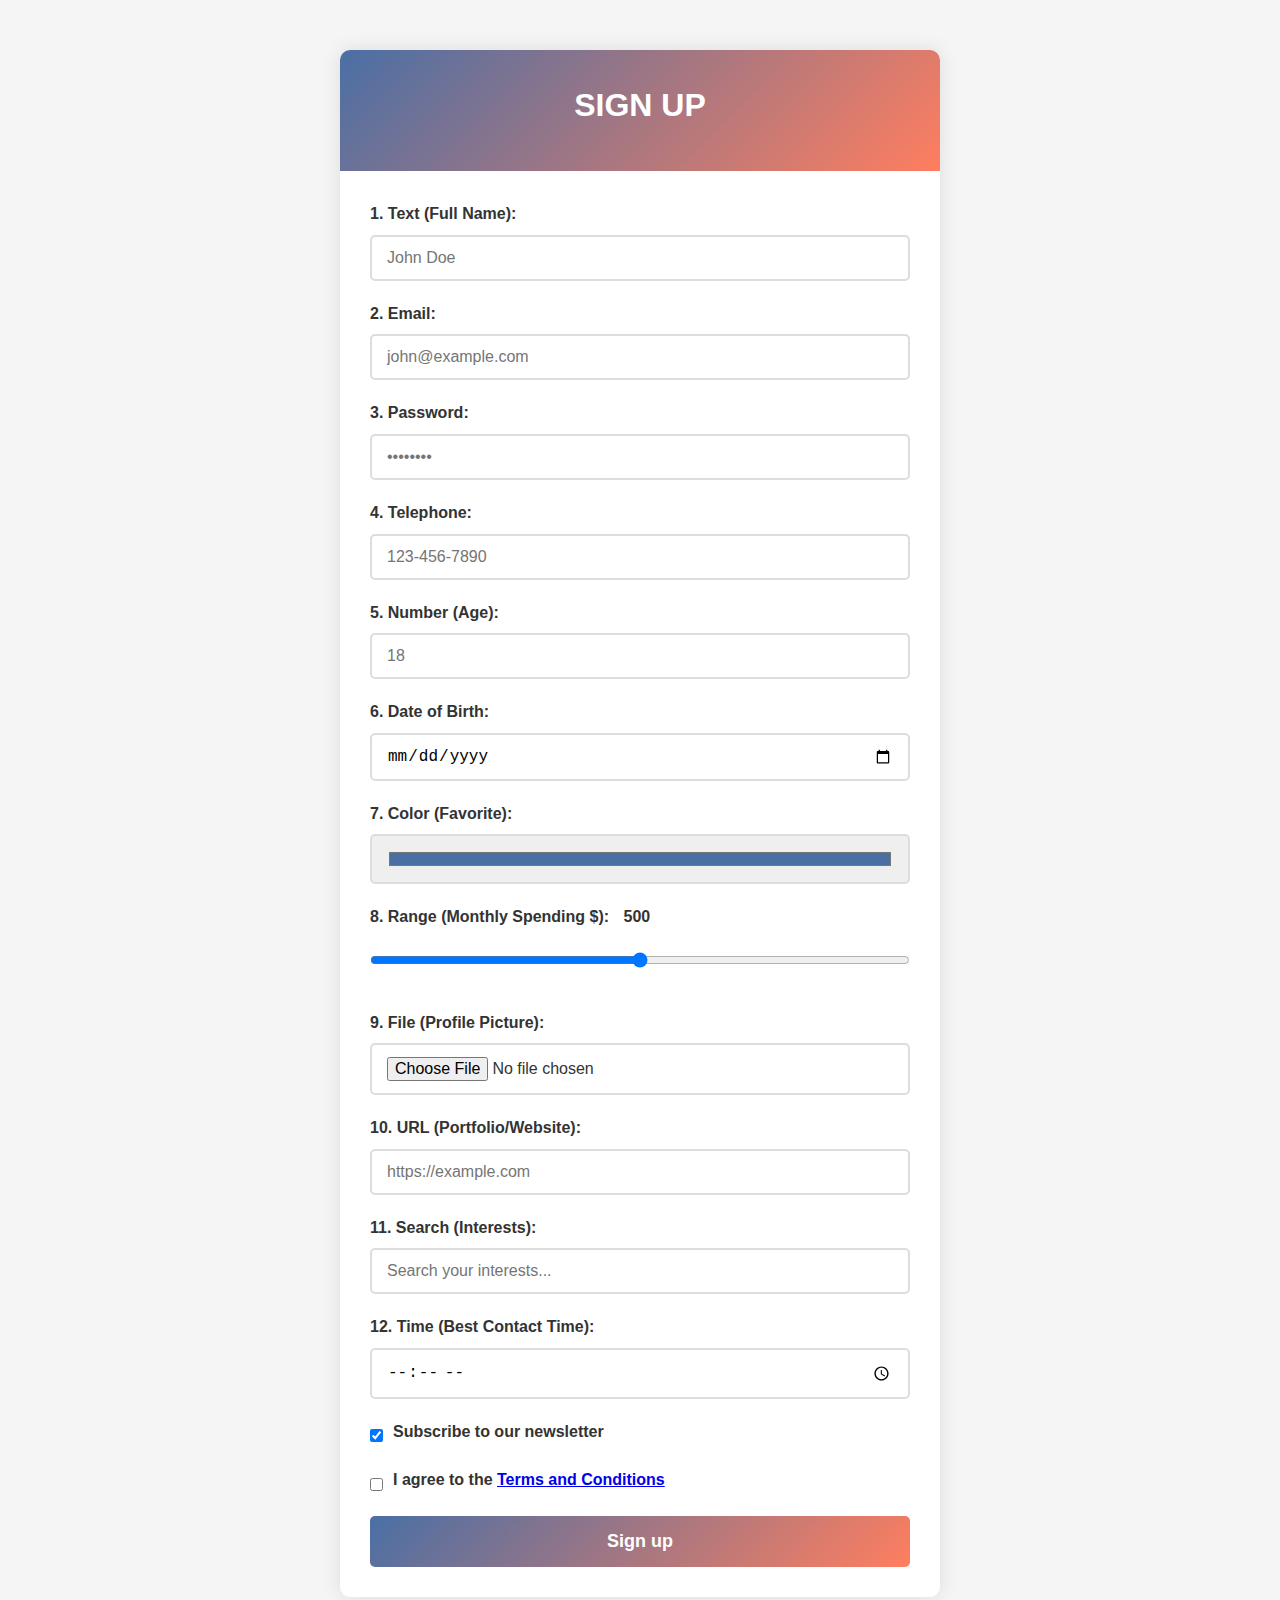
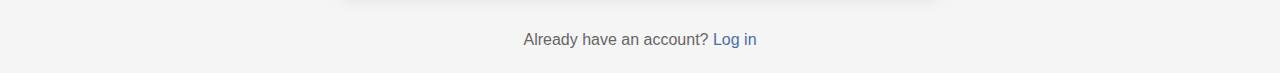
<file: Anime-Designs-Printing-main/sign.html>
<!DOCTYPE html>
<html lang="en">
<head>
    <meta charset="UTF-8">
    <meta name="viewport" content="width=device-width, initial-scale=1.0">
    <title>T-Shirt Ecommerce - Sign Up</title>
    <style>
        /* CSS Styles */
        :root {
            --primary-color: #4a6fa5;
            --secondary-color: #ff7e5f;
            --light-gray: #f5f5f5;
            --dark-gray: #333;
            --error-color: #e74c3c;
            --success-color: #2ecc71;
        }
        
        * {
            box-sizing: border-box;
            margin: 0;
            padding: 0;
        }
        
        body {
            font-family: 'Segoe UI', Tahoma, Geneva, Verdana, sans-serif;
            line-height: 1.6;
            background-color: var(--light-gray);
            color: var(--dark-gray);
            padding: 20px;
        }
        
        .container {
            max-width: 600px;
            margin: 30px auto;
            background: white;
            border-radius: 10px;
            box-shadow: 0 0 20px rgba(0, 0, 0, 0.1);
            overflow: hidden;
        }
        
        header {
            background: linear-gradient(135deg, var(--primary-color), var(--secondary-color));
            color: white;
            padding: 30px 20px;
            text-align: center;
        }
        
        h1 {
            font-size: 2rem;
            margin-bottom: 10px;
        }
        
        .form-container {
            padding: 30px;
        }
        
        .form-group {
            margin-bottom: 20px;
            position: relative;
        }
        
        label {
            display: block;
            margin-bottom: 8px;
            font-weight: 600;
            color: var(--dark-gray);
        }
        
        input:not([type="checkbox"]):not([type="radio"]),
        select,
        textarea {
            width: 100%;
            padding: 12px 15px;
            border: 2px solid #ddd;
            border-radius: 5px;
            font-size: 16px;
            transition: border-color 0.3s;
        }
        
        input:focus,
        select:focus,
        textarea:focus {
            border-color: var(--primary-color);
            outline: none;
        }
        
        input[type="color"] {
            height: 50px;
            padding: 5px;
            cursor: pointer;
        }
        
        input[type="range"] {
            padding: 0;
        }
        
        .range-value {
            display: inline-block;
            margin-left: 10px;
            font-weight: bold;
        }
        
        .checkbox-group {
            display: flex;
            align-items: center;
            margin: 15px 0;
        }
        
        .checkbox-group input {
            width: auto;
            margin-right: 10px;
        }
        
        button {
            background: linear-gradient(135deg, var(--primary-color), var(--secondary-color));
            color: white;
            border: none;
            padding: 15px;
            font-size: 18px;
            font-weight: bold;
            border-radius: 5px;
            cursor: pointer;
            width: 100%;
            transition: opacity 0.3s;
        }
        
        button:hover {
            opacity: 0.9;
        }
        
        .error-message {
            color: var(--error-color);
            font-size: 14px;
            margin-top: 5px;
            display: none;
        }
        
        .input-error {
            border-color: var(--error-color) !important;
        }
        
        .input-success {
            border-color: var(--success-color) !important;
        }
        
        footer {
            text-align: center;
            margin-top: 20px;
            color: #666;
        }
        
        footer a {
            color: var(--primary-color);
            text-decoration: none;
        }
    </style>
</head>
<body>
    <div class="container">
        <header>
            <h1>SIGN UP</h1>
            
        </header>
        
        <div class="form-container">
            <form id="signupForm">
                <!-- 12 Different Input Types -->
                <div class="form-group">
                    <label for="name">1. Text (Full Name):</label>
                    <input type="text" id="name" name="name" placeholder="John Doe">
                    <div class="error-message" id="name-error">Please enter your full name</div>
                </div>
                
                <div class="form-group">
                    <label for="email">2. Email:</label>
                    <input type="email" id="email" name="email" placeholder="john@example.com">
                    <div class="error-message" id="email-error">Please enter a valid email</div>
                </div>
                
                <div class="form-group">
                    <label for="password">3. Password:</label>
                    <input type="password" id="password" name="password" placeholder="••••••••">
                    <div class="error-message" id="password-error">Password must be at least 8 characters</div>
                </div>
                
                <div class="form-group">
                    <label for="phone">4. Telephone:</label>
                    <input type="tel" id="phone" name="phone" placeholder="123-456-7890">
                    <div class="error-message" id="phone-error">Please enter a valid phone number</div>
                </div>
                
                <div class="form-group">
                    <label for="age">5. Number (Age):</label>
                    <input type="number" id="age" name="age" min="13" max="120" placeholder="18">
                    <div class="error-message" id="age-error">You must be 13+ to register</div>
                </div>
                
                <div class="form-group">
                    <label for="dob">6. Date of Birth:</label>
                    <input type="date" id="dob" name="dob">
                    <div class="error-message" id="dob-error">Please select your birth date</div>
                </div>
                
                <div class="form-group">
                    <label for="fav_color">7. Color (Favorite):</label>
                    <input type="color" id="fav_color" name="fav_color" value="#4a6fa5">
                </div>
                
                <div class="form-group">
                    <label for="spending">8. Range (Monthly Spending $): <span class="range-value" id="spendingValue">500</span></label>
                    <input type="range" id="spending" name="spending" min="0" max="1000" value="500" step="50">
                </div>
                
                <div class="form-group">
                    <label for="avatar">9. File (Profile Picture):</label>
                    <input type="file" id="avatar" name="avatar" accept="image/*">
                </div>
                
                <div class="form-group">
                    <label for="website">10. URL (Portfolio/Website):</label>
                    <input type="url" id="website" name="website" placeholder="https://example.com">
                    <div class="error-message" id="website-error">Please enter a valid URL</div>
                </div>
                
                <div class="form-group">
                    <label for="search">11. Search (Interests):</label>
                    <input type="search" id="search" name="search" placeholder="Search your interests...">
                </div>
                
                <div class="form-group">
                    <label for="contact_time">12. Time (Best Contact Time):</label>
                    <input type="time" id="contact_time" name="contact_time">
                </div>
                
                <div class="checkbox-group">
                    <input type="checkbox" id="newsletter" name="newsletter" checked>
                    <label for="newsletter">Subscribe to our newsletter</label>
                </div>
                
                <div class="checkbox-group">
                    <input type="checkbox" id="terms" name="terms" required>
                    <label for="terms">I agree to the <a href="#">Terms and Conditions</a></label>
                    <div class="error-message" id="terms-error">You must accept the terms</div>
                </div>
                
                <button type="submit">Sign up</button>
            </form>
        </div>
    </div>
    
    <footer>
        <p>Already have an account? <a href="#">Log in</a></p>
    </footer>

    <script>
        // JavaScript for form validation and interaction
        document.addEventListener('DOMContentLoaded', function() {
            const form = document.getElementById('signupForm');
            const spendingInput = document.getElementById('spending');
            const spendingValue = document.getElementById('spendingValue');
            
            // Update range value display
            spendingInput.addEventListener('input', function() {
                spendingValue.textContent = this.value;
            });
            
            // Form validation
            form.addEventListener('submit', function(e) {
                e.preventDefault();
                let isValid = true;
                
                // Validate name
                const name = document.getElementById('name');
                if (name.value.trim() === '') {
                    showError(name, 'name-error', 'Please enter your full name');
                    isValid = false;
                } else {
                    showSuccess(name);
                }
                
                // Validate email
                const email = document.getElementById('email');
                const emailRegex = /^[^\s@]+@[^\s@]+\.[^\s@]+$/;
                if (!emailRegex.test(email.value)) {
                    showError(email, 'email-error', 'Please enter a valid email');
                    isValid = false;
                } else {
                    showSuccess(email);
                }
                
                // Validate password
                const password = document.getElementById('password');
                if (password.value.length < 8) {
                    showError(password, 'password-error', 'Password must be at least 8 characters');
                    isValid = false;
                } else {
                    showSuccess(password);
                }
                
                // Validate phone (simple validation)
                const phone = document.getElementById('phone');
                if (phone.value.trim() === '' || phone.value.replace(/\D/g, '').length < 10) {
                    showError(phone, 'phone-error', 'Please enter a valid phone number');
                    isValid = false;
                } else {
                    showSuccess(phone);
                }
                
                // Validate age
                const age = document.getElementById('age');
                if (age.value < 13 || age.value > 120) {
                    showError(age, 'age-error', 'You must be 13+ to register');
                    isValid = false;
                } else {
                    showSuccess(age);
                }
                
                // Validate terms checkbox
                const terms = document.getElementById('terms');
                if (!terms.checked) {
                    document.getElementById('terms-error').style.display = 'block';
                    isValid = false;
                } else {
                    document.getElementById('terms-error').style.display = 'none';
                }
                
                // If form is valid, submit it (in a real app, you would send to server)
                if (isValid) {
                    alert('Form submitted successfully!');
                    // form.submit(); // Uncomment to actually submit the form
                }
            });
            
            // Helper functions
            function showError(input, errorId, message) {
                input.classList.add('input-error');
                input.classList.remove('input-success');
                const errorElement = document.getElementById(errorId);
                errorElement.textContent = message;
                errorElement.style.display = 'block';
            }
            
            function showSuccess(input) {
                input.classList.remove('input-error');
                input.classList.add('input-success');
                const errorId = input.id + '-error';
                document.getElementById(errorId).style.display = 'none';
            }
            
            // Add real-time validation for some fields
            document.getElementById('name').addEventListener('input', function() {
                if (this.value.trim() !== '') {
                    showSuccess(this);
                }
            });
            
            document.getElementById('email').addEventListener('input', function() {
                const emailRegex = /^[^\s@]+@[^\s@]+\.[^\s@]+$/;
                if (emailRegex.test(this.value)) {
                    showSuccess(this);
                }
            });
            
            document.getElementById('password').addEventListener('input', function() {
                if (this.value.length >= 8) {
                    showSuccess(this);
                }
            });
        });
    </script>
</body>
</html>
</file>
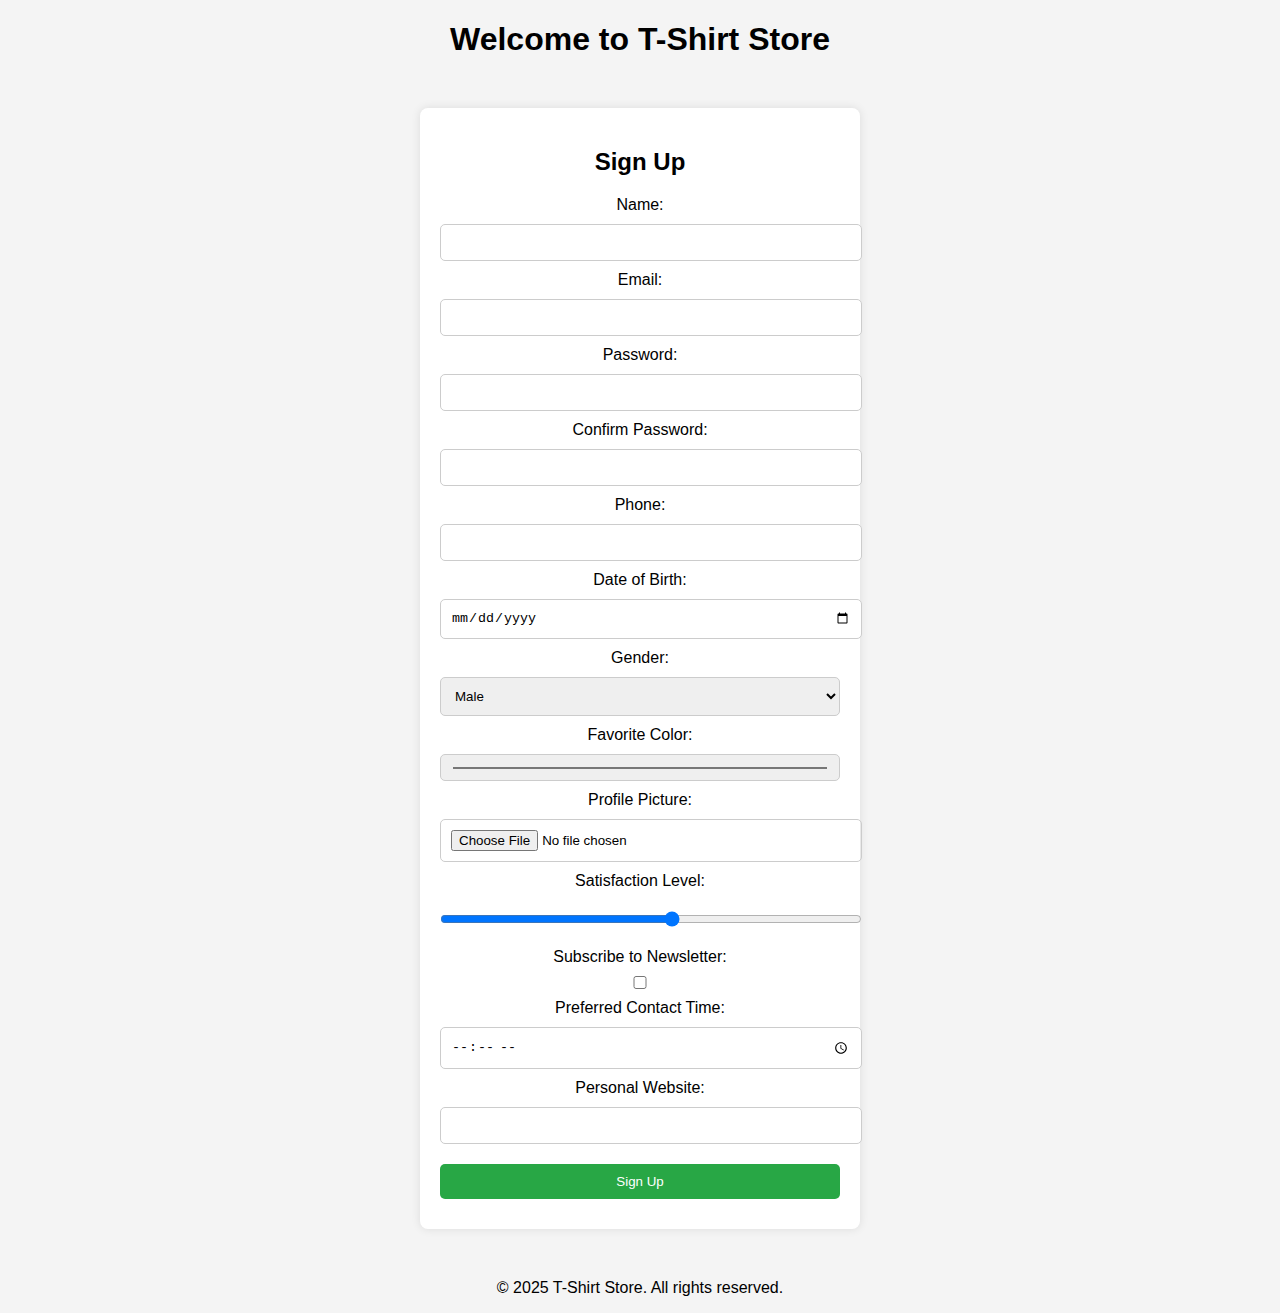
<file: Anime-Designs-Printing-main/signchat.html>
<!DOCTYPE html>
<html lang="en">
<head>
    <meta charset="UTF-8">
    <meta name="viewport" content="width=device-width, initial-scale=1.0">
    <title>Sign Up - T-Shirt Store</title>
    <style>
        body { font-family: Arial, sans-serif; background-color: #f4f4f4; text-align: center; }
        .container { max-width: 400px; margin: 50px auto; padding: 20px; background: white; border-radius: 8px; box-shadow: 0px 0px 10px rgba(0, 0, 0, 0.1); }
        input, button, select { width: 100%; padding: 10px; margin: 10px 0; border: 1px solid #ccc; border-radius: 5px; }
        button { background-color: #28a745; color: white; border: none; cursor: pointer; }
        button:hover { background-color: #218838; }
        .error { color: red; font-size: 12px; display: none; }
    </style>
</head>
<body>
    <header>
        <h1>Welcome to T-Shirt Store</h1>
    </header>
    <section class="container">
        <h2>Sign Up</h2>
        <form id="signupForm" action="#" method="post">
            <label for="name">Name:</label>
            <input type="text" id="name" name="name" required>
            <span class="error" id="nameError">Name is required</span>
            
            <label for="email">Email:</label>
            <input type="email" id="email" name="email" required>
            <span class="error" id="emailError">Valid email is required</span>
            
            <label for="password">Password:</label>
            <input type="password" id="password" name="password" required>
            
            <label for="confirm-password">Confirm Password:</label>
            <input type="password" id="confirm-password" name="confirm-password" required>
            <span class="error" id="passwordError">Passwords do not match</span>
            
            <label for="phone">Phone:</label>
            <input type="tel" id="phone" name="phone" required>
            
            <label for="dob">Date of Birth:</label>
            <input type="date" id="dob" name="dob" required>
            
            <label for="gender">Gender:</label>
            <select id="gender" name="gender" required>
                <option value="male">Male</option>
                <option value="female">Female</option>
                <option value="other">Other</option>
            </select>
            
            <label for="color">Favorite Color:</label>
            <input type="color" id="color" name="color">
            
            <label for="profile-pic">Profile Picture:</label>
            <input type="file" id="profile-pic" name="profile-pic">
            
            <label for="range">Satisfaction Level:</label>
            <input type="range" id="range" name="range" min="1" max="10">
            
            <label for="newsletter">Subscribe to Newsletter:</label>
            <input type="checkbox" id="newsletter" name="newsletter">
            
            <label for="time">Preferred Contact Time:</label>
            <input type="time" id="time" name="time">
            
            <label for="website">Personal Website:</label>
            <input type="url" id="website" name="website">
            
            <button type="submit">Sign Up</button>
        </form>
    </section>
    <footer>
        <p>&copy; 2025 T-Shirt Store. All rights reserved.</p>
    </footer>

    <script>
        document.getElementById("signupForm").addEventListener("submit", function(event) {
            let valid = true;
            let name = document.getElementById("name").value;
            let email = document.getElementById("email").value;
            let password = document.getElementById("password").value;
            let confirmPassword = document.getElementById("confirm-password").value;
            
            if (name.trim() === "") {
                document.getElementById("nameError").style.display = "block";
                valid = false;
            } else {
                document.getElementById("nameError").style.display = "none";
            }
            
            if (!email.includes("@")) {
                document.getElementById("emailError").style.display = "block";
                valid = false;
            } else {
                document.getElementById("emailError").style.display = "none";
            }
            
            if (password !== confirmPassword) {
                document.getElementById("passwordError").style.display = "block";
                valid = false;
            } else {
                document.getElementById("passwordError").style.display = "none";
            }
            
            if (!valid) {
                event.preventDefault();
            }
        });
    </script>
</body>
</html>
</file>
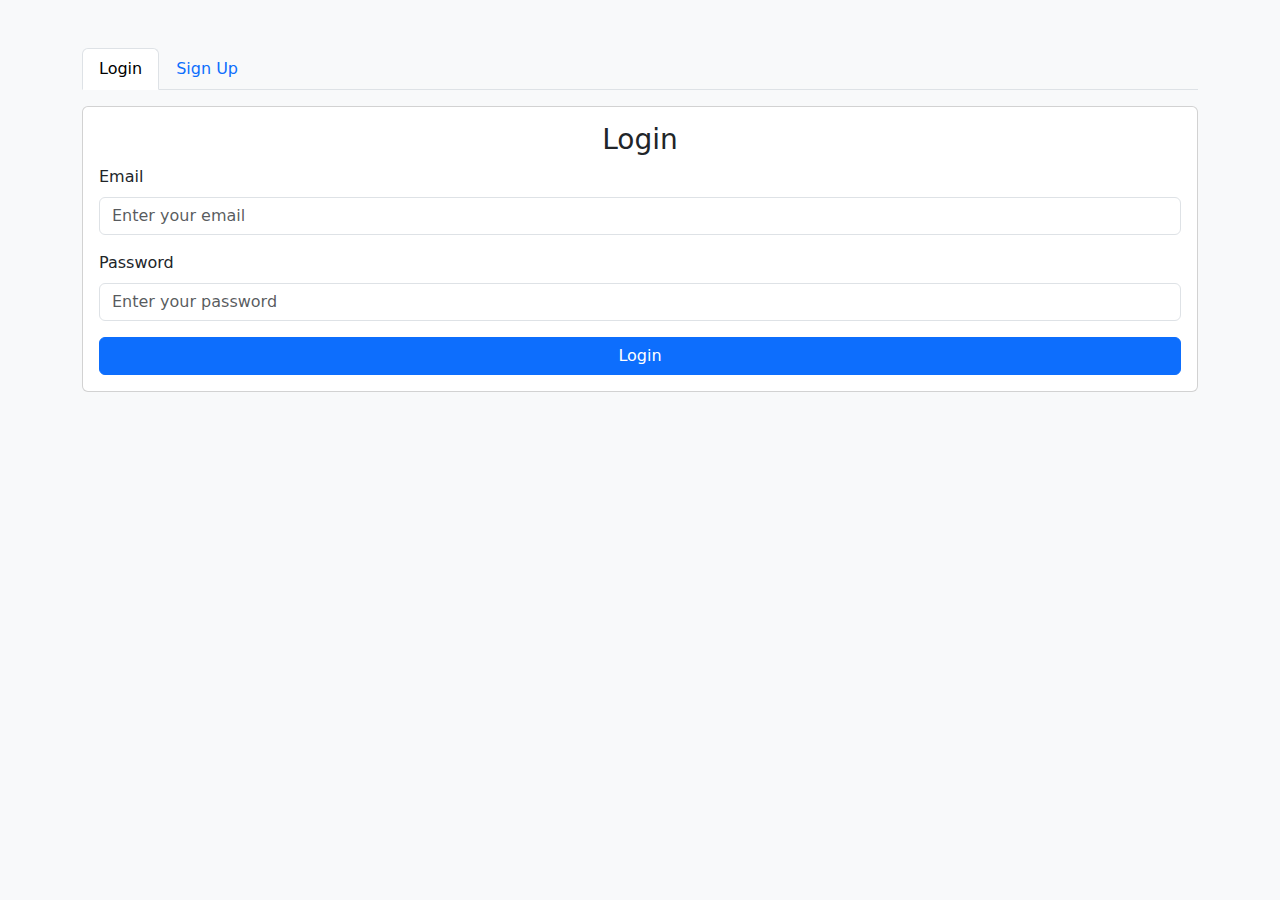
<file: t-shirt-ecommerce-main/login.html>
<!DOCTYPE html>
<html lang="en">
<head>
    <meta charset="UTF-8">
    <meta name="viewport" content="width=device-width, initial-scale=1.0">
    <title>T-Shirt E-Commerce - Login & Signup</title>
    <link href="https://cdn.jsdelivr.net/npm/bootstrap@5.3.0/dist/css/bootstrap.min.css" rel="stylesheet">
</head>
<body class="bg-light">

    <div class="container mt-5">
        <ul class="nav nav-tabs">
            <li class="nav-item">
                <a class="nav-link active" id="login-tab" data-bs-toggle="tab" href="#login">Login</a>
            </li>
            <li class="nav-item">
                <a class="nav-link" id="signup-tab" data-bs-toggle="tab" href="#signup">Sign Up</a>
            </li>
        </ul>

        <div class="tab-content mt-3">
            <!-- Login Form -->
            <div class="tab-pane fade show active" id="login">
                <div class="card">
                    <div class="card-body">
                        <h3 class="text-center">Login</h3>
                        <form>
                            <div class="mb-3">
                                <label for="login-email" class="form-label">Email</label>
                                <input type="email" class="form-control" id="login-email" placeholder="Enter your email">
                            </div>
                            <div class="mb-3">
                                <label for="login-password" class="form-label">Password</label>
                                <input type="password" class="form-control" id="login-password" placeholder="Enter your password">
                            </div>
                            <button type="submit" class="btn btn-primary w-100">Login</button>
                        </form>
                    </div>
                </div>
            </div>

            <!-- Signup Form -->
            <div class="tab-pane fade" id="signup">
                <div class="card">
                    <div class="card-body">
                        <h3 class="text-center">Sign Up</h3>
                        <form>
                            <div class="mb-3">
                                <label for="signup-name" class="form-label">Full Name</label>
                                <input type="text" class="form-control" id="signup-name" placeholder="Enter your name">
                            </div>
                            <div class="mb-3">
                                <label for="signup-email" class="form-label">Email</label>
                                <input type="email" class="form-control" id="signup-email" placeholder="Enter your email">
                            </div>
                            <div class="mb-3">
                                <label for="signup-password" class="form-label">Password</label>
                                <input type="password" class="form-control" id="signup-password" placeholder="Create a password">
                            </div>
                            <button type="submit" class="btn btn-success w-100">Sign Up</button>
                        </form>
                    </div>
                </div>
            </div>
        </div>

    </div>

    <script src="https://cdn.jsdelivr.net/npm/bootstrap@5.3.0/dist/js/bootstrap.bundle.min.js"></script>
</body>
</html>
</file>
